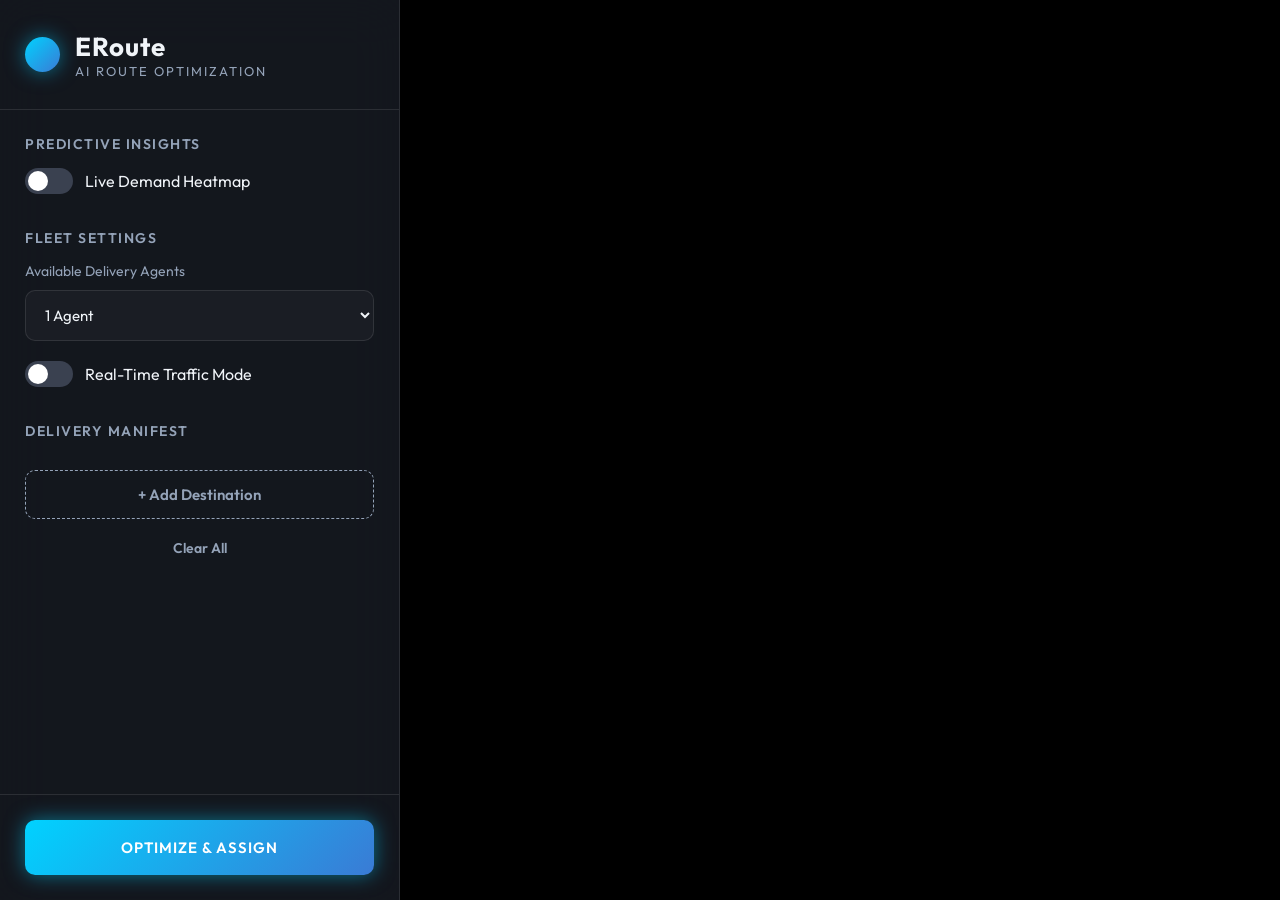
<file: frontend/index.html>
<!DOCTYPE html>
<html lang="en">
<head>
    <meta charset="UTF-8">
    <meta name="viewport" content="width=device-width, initial-scale=1.0">
    <title>ERoute - Intelligent Logistics Dashboard</title>
    <meta name="description" content="AI Delivery Route Optimization and Prediction">
    <link href="https://fonts.googleapis.com/css2?family=Outfit:wght@300;400;500;600;700&display=swap" rel="stylesheet">
    <link rel="stylesheet" href="css/style.css">
</head>
<body>
    <div class="app-container">
        <!-- Sidebar -->
        <aside class="sidebar glass-panel">
            <div class="sidebar-header">
                <div class="logo-orb glow"></div>
                <div>
                    <h1>ERoute</h1>
                    <p class="subtitle">AI Route Optimization</p>
                </div>
            </div>

            <div class="scroll-area">
                <div class="controls-section">
                    <h2>Predictive Insights</h2>
                    <div class="toggle-container">
                        <label class="switch">
                            <input type="checkbox" id="heatmapToggle">
                            <span class="slider round"></span>
                        </label>
                        <span class="toggle-label">Live Demand Heatmap</span>
                    </div>
                </div>

                <div class="controls-section">
                    <h2>Fleet Settings</h2>
                    <div class="input-group">
                        <label for="numAgents">Available Delivery Agents</label>
                        <select id="numAgents" class="glass-input">
                            <option value="1">1 Agent</option>
                            <option value="2">2 Agents</option>
                            <option value="3">3 Agents</option>
                            <option value="4">4 Agents</option>
                            <option value="5">5 Agents</option>
                        </select>
                    </div>
                    <div class="toggle-container">
                        <label class="switch">
                            <input type="checkbox" id="trafficToggle">
                            <span class="slider round"></span>
                        </label>
                        <span class="toggle-label">Real-Time Traffic Mode</span>
                    </div>
                </div>

                <div class="controls-section">
                    <h2>Delivery Manifest</h2>
                    <div id="deliveryPointsList" class="deliveries-list">
                        <!-- Initial fields injected by JS -->
                    </div>
                    <button id="addDeliveryBtn" class="btn outline-btn">+ Add Destination</button>
                    <button id="clearBtn" class="btn text-btn">Clear All</button>
                </div>
            </div>

            <div class="action-footer">
                <button id="optimizeBtn" class="btn primary-btn glow">Optimize & Assign</button>
            </div>
            
        </aside>

        <!-- Main Map Area -->
        <main class="map-area">
            <div id="map"></div>
            
            <!-- Loading indicator -->
            <div id="loader" class="loader-overlay hidden">
                <div class="spinner"></div>
                <p>Computing Optimal Routes...</p>
            </div>
        </main>
    <script src="js/app.js"></script>
</body>
</html>
</file>
<file: frontend/css/style.css>
:root {
    --bg-color: #0d0f12;
    --panel-bg: rgba(22, 25, 33, 0.8);
    --panel-border: rgba(255, 255, 255, 0.1);
    --primary: #00d2ff;
    --primary-glow: rgba(0, 210, 255, 0.5);
    --secondary: #3a4150;
    --text-primary: #f0f4f8;
    --text-secondary: #94a3b8;
}

* {
    box-sizing: border-box;
    margin: 0;
    padding: 0;
}

body {
    font-family: 'Outfit', sans-serif;
    background-color: var(--bg-color);
    color: var(--text-primary);
    overflow: hidden;
}

.app-container {
    display: flex;
    height: 100vh;
    width: 100vw;
}

/* Sidebar */
.sidebar {
    width: 400px;
    height: 100%;
    display: flex;
    flex-direction: column;
    z-index: 10;
    backdrop-filter: blur(25px);
    -webkit-backdrop-filter: blur(25px);
    background: var(--panel-bg);
    border-right: 1px solid var(--panel-border);
    box-shadow: 10px 0 30px rgba(0,0,0,0.6);
}

.sidebar-header {
    padding: 30px 25px;
    display: flex;
    align-items: center;
    gap: 15px;
    border-bottom: 1px solid var(--panel-border);
}

.logo-orb {
    width: 35px;
    height: 35px;
    border-radius: 50%;
    background: linear-gradient(135deg, var(--primary), #3a7bd5);
}

.glow {
    box-shadow: 0 0 20px var(--primary-glow);
}

.sidebar-header h1 {
    font-size: 26px;
    font-weight: 700;
    letter-spacing: 1px;
}

.subtitle {
    font-size: 13px;
    color: var(--text-secondary);
    text-transform: uppercase;
    letter-spacing: 2px;
}

.scroll-area {
    flex: 1;
    overflow-y: auto;
    padding: 25px;
}

.scroll-area::-webkit-scrollbar {
    width: 6px;
}
.scroll-area::-webkit-scrollbar-thumb {
    background: var(--secondary);
    border-radius: 6px;
}

.controls-section {
    margin-bottom: 35px;
}

.controls-section h2 {
    font-size: 14px;
    color: var(--text-secondary);
    text-transform: uppercase;
    letter-spacing: 1.5px;
    margin-bottom: 15px;
    font-weight: 600;
}

/* Toggles */
.toggle-container {
    display: flex;
    align-items: center;
    gap: 12px;
    margin-bottom: 15px;
}

.switch {
    position: relative;
    display: inline-block;
    width: 48px;
    height: 26px;
}

.switch input { 
    opacity: 0;
    width: 0;
    height: 0;
}

.slider {
    position: absolute;
    cursor: pointer;
    top: 0; left: 0; right: 0; bottom: 0;
    background-color: var(--secondary);
    transition: .4s;
    border-radius: 26px;
}

.slider:before {
    position: absolute;
    content: "";
    height: 20px;
    width: 20px;
    left: 3px;
    bottom: 3px;
    background-color: white;
    transition: .4s;
    border-radius: 50%;
}

input:checked + .slider { background-color: var(--primary); }
input:checked + .slider:before { transform: translateX(22px); }

.toggle-label {
    font-size: 16px;
    font-weight: 400;
}

/* Inputs */
.input-group {
    margin-bottom: 20px;
}
.input-group label {
    display: block;
    font-size: 14px;
    color: var(--text-secondary);
    margin-bottom: 10px;
}

.glass-input {
    width: 100%;
    padding: 14px 15px;
    background: rgba(255,255,255,0.03);
    border: 1px solid var(--panel-border);
    border-radius: 10px;
    color: var(--text-primary);
    font-family: 'Outfit';
    font-size: 15px;
    outline: none;
    transition: 0.3s ease;
}

.glass-input:focus {
    border-color: var(--primary);
    background: rgba(255,255,255,0.08);
}

.glass-input option {
    background: var(--bg-color);
}

/* Deliveries */
.deliveries-list {
    display: flex;
    flex-direction: column;
    gap: 12px;
    margin-bottom: 15px;
}

.delivery-item {
    position: relative;
    display: flex;
    align-items: center;
}
.delivery-item input {
    padding-right: 40px;
}
.remove-btn {
    position: absolute;
    right: 10px;
    background: none;
    border: none;
    color: var(--text-secondary);
    cursor: pointer;
    font-size: 20px;
    transition: 0.2s;
    outline: none;
}
.remove-btn:hover {
    color: #ff4757;
}

/* Buttons */
.btn {
    font-family: 'Outfit', sans-serif;
    font-weight: 600;
    font-size: 15px;
    border-radius: 10px;
    cursor: pointer;
    transition: 0.3s;
    display: inline-flex;
    align-items: center;
    justify-content: center;
}

.primary-btn {
    width: 100%;
    padding: 18px;
    background: linear-gradient(135deg, var(--primary), #3a7bd5);
    color: white;
    border: none;
    text-transform: uppercase;
    letter-spacing: 1px;
}
.primary-btn:hover {
    transform: translateY(-2px);
    box-shadow: 0 8px 25px var(--primary-glow);
}

.outline-btn {
    width: 100%;
    padding: 14px;
    background: transparent;
    border: 1px dashed var(--text-secondary);
    color: var(--text-secondary);
    margin-bottom: 10px;
}
.outline-btn:hover {
    border-color: var(--primary);
    color: var(--primary);
    border-style: solid;
}

.text-btn {
    width: 100%;
    padding: 10px;
    background: none;
    border: none;
    color: var(--text-secondary);
    font-size: 14px;
}
.text-btn:hover {
    color: white;
}

.action-footer {
    padding: 25px;
    border-top: 1px solid var(--panel-border);
}

/* Map Area */
.map-area {
    flex: 1;
    position: relative;
    background: #000;
}

#map {
    width: 100%;
    height: 100%;
}

/* Loader */
.loader-overlay {
    position: absolute;
    top:0; left:0; right:0; bottom:0;
    background: rgba(13, 15, 18, 0.85);
    backdrop-filter: blur(8px);
    display: flex;
    flex-direction: column;
    align-items: center;
    justify-content: center;
    z-index: 20;
}
.loader-overlay.hidden {
    display: none;
}

.spinner {
    width: 60px;
    height: 60px;
    border: 4px solid rgba(255,255,255,0.05);
    border-top-color: var(--primary);
    border-radius: 50%;
    animation: spin 1s linear infinite;
    margin-bottom: 25px;
}

@keyframes spin { 100% { transform: rotate(360deg); } }

/* Customizing Google Maps Autocomplete overrides */
body .pac-container {
    background-color: #1a1e26;
    border: 1px solid rgba(255,255,255,0.1);
    color: #f0f4f8;
    box-shadow: 0 5px 15px rgba(0,0,0,0.5);
    border-radius: 8px;
    margin-top: 5px;
    font-family: 'Outfit';
}
body .pac-item {
    color: #94a3b8;
    border-top: 1px solid rgba(255,255,255,0.05);
    padding: 10px;
    cursor: pointer;
}
body .pac-item:hover {
    background-color: rgba(255,255,255,0.05);
}
body .pac-item-query {
    color: #ffffff;
    font-weight: 500;
}
</file>
